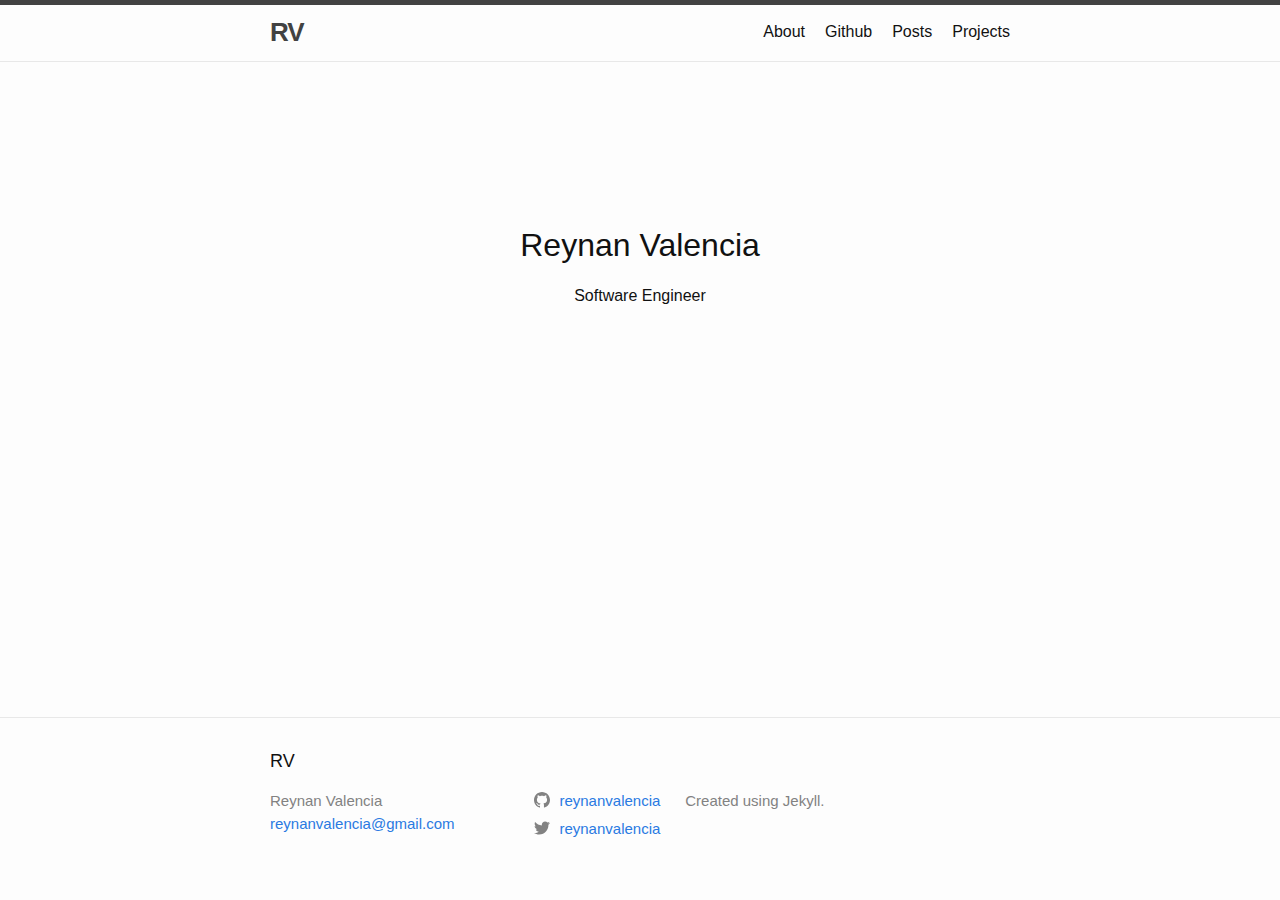
<file: index.html>
<!DOCTYPE html>
<html lang="en"><head>
  <meta charset="utf-8">
  <meta http-equiv="X-UA-Compatible" content="IE=edge">
  <meta name="viewport" content="width=device-width, initial-scale=1"><!-- Begin Jekyll SEO tag v2.8.0 -->
<title>RV | Created using Jekyll.</title>
<meta name="generator" content="Jekyll v4.3.1" />
<meta property="og:title" content="RV" />
<meta name="author" content="Reynan Valencia" />
<meta property="og:locale" content="en_US" />
<meta name="description" content="Created using Jekyll." />
<meta property="og:description" content="Created using Jekyll." />
<link rel="canonical" href="http://localhost:4000/" />
<meta property="og:url" content="http://localhost:4000/" />
<meta property="og:site_name" content="RV" />
<meta property="og:type" content="website" />
<meta name="twitter:card" content="summary" />
<meta property="twitter:title" content="RV" />
<script type="application/ld+json">
{"@context":"https://schema.org","@type":"WebSite","author":{"@type":"Person","name":"Reynan Valencia"},"description":"Created using Jekyll.","headline":"RV","name":"RV","url":"http://localhost:4000/"}</script>
<!-- End Jekyll SEO tag -->
<link rel="stylesheet" href="/assets/main.css"><link type="application/atom+xml" rel="alternate" href="http://localhost:4000/feed.xml" title="RV" /></head>
<body><header class="site-header" role="banner">

  <div class="wrapper"><a class="site-title" rel="author" href="/">RV</a><nav class="site-nav">
        <input type="checkbox" id="nav-trigger" class="nav-trigger" />
        <label for="nav-trigger">
          <span class="menu-icon">
            <svg viewBox="0 0 18 15" width="18px" height="15px">
              <path d="M18,1.484c0,0.82-0.665,1.484-1.484,1.484H1.484C0.665,2.969,0,2.304,0,1.484l0,0C0,0.665,0.665,0,1.484,0 h15.032C17.335,0,18,0.665,18,1.484L18,1.484z M18,7.516C18,8.335,17.335,9,16.516,9H1.484C0.665,9,0,8.335,0,7.516l0,0 c0-0.82,0.665-1.484,1.484-1.484h15.032C17.335,6.031,18,6.696,18,7.516L18,7.516z M18,13.516C18,14.335,17.335,15,16.516,15H1.484 C0.665,15,0,14.335,0,13.516l0,0c0-0.82,0.665-1.483,1.484-1.483h15.032C17.335,12.031,18,12.695,18,13.516L18,13.516z"/>
            </svg>
          </span>
        </label>

        <div class="trigger"><a class="page-link" href="/about/">About</a><a class="page-link" href="/github/">Github</a><a class="page-link" href="/posts/">Posts</a><a class="page-link" href="/projects/">Projects</a></div>
      </nav></div>
</header>
<main class="page-content" aria-label="Content">
      <div class="wrapper">
        <div class="home">


  <div class="hero-text-section">
    <h1>Reynan Valencia</h1>
    <p>Software Engineer</p>
  </div>

</div>

      </div>
    </main><footer class="site-footer h-card">
  <data class="u-url" href="/"></data>

  <div class="wrapper">

    <h2 class="footer-heading">RV</h2>

    <div class="footer-col-wrapper">
      <div class="footer-col footer-col-1">
        <ul class="contact-list">
          <li class="p-name">Reynan Valencia</li><li><a class="u-email" href="mailto:reynanvalencia@gmail.com">reynanvalencia@gmail.com</a></li></ul>
      </div>

      <div class="footer-col footer-col-2"><ul class="social-media-list"><li><a href="https://github.com/reynanvalencia"><svg class="svg-icon"><use xlink:href="/assets/minima-social-icons.svg#github"></use></svg> <span class="username">reynanvalencia</span></a></li><li><a href="https://www.twitter.com/reynanvalencia"><svg class="svg-icon"><use xlink:href="/assets/minima-social-icons.svg#twitter"></use></svg> <span class="username">reynanvalencia</span></a></li></ul>
</div>

      <div class="footer-col footer-col-3">
        <p>Created using Jekyll.</p>
      </div>
    </div>

  </div>

</footer>
</body>

</html>
</file>
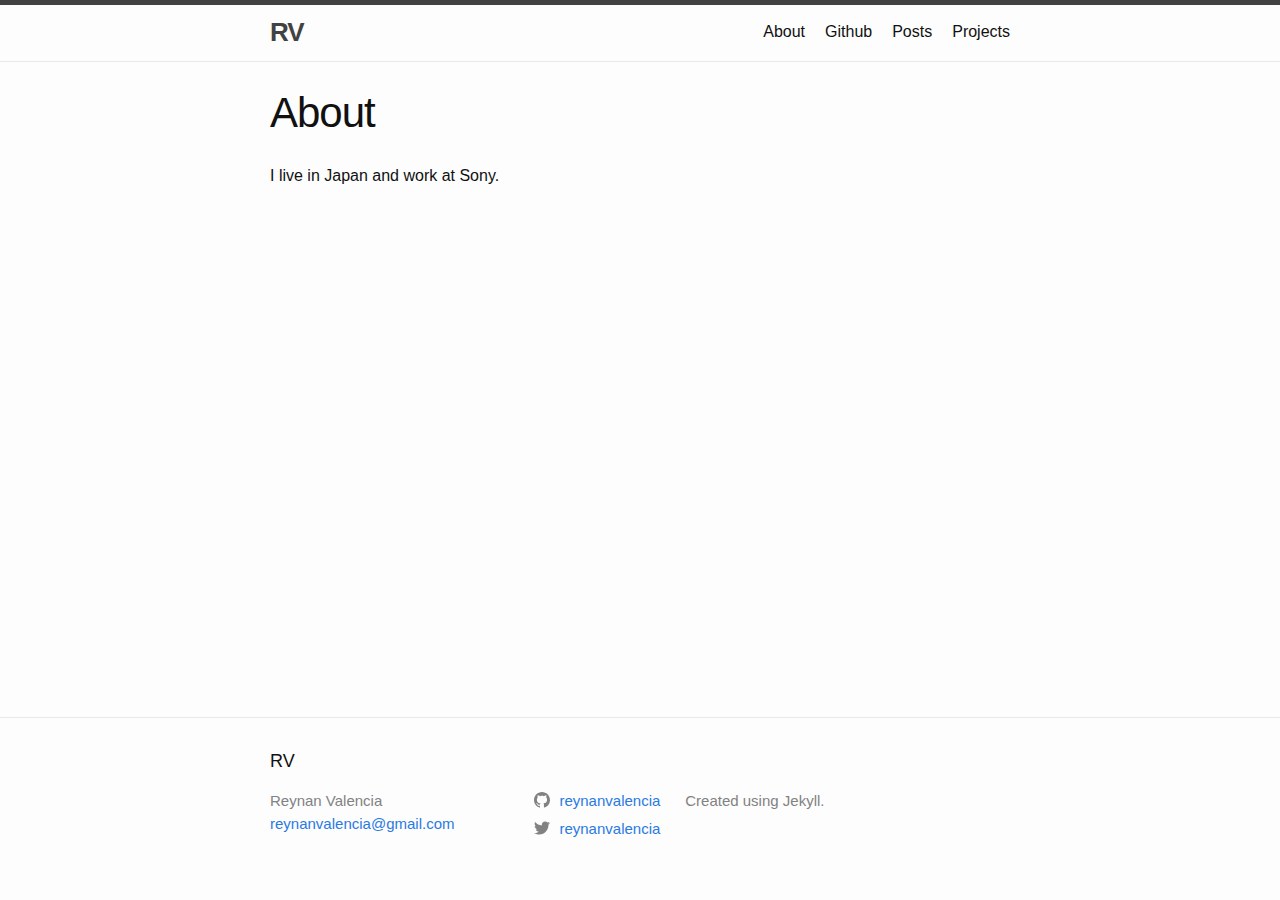
<file: about/index.html>
<!DOCTYPE html>
<html lang="en"><head>
  <meta charset="utf-8">
  <meta http-equiv="X-UA-Compatible" content="IE=edge">
  <meta name="viewport" content="width=device-width, initial-scale=1"><!-- Begin Jekyll SEO tag v2.8.0 -->
<title>About | RV</title>
<meta name="generator" content="Jekyll v4.3.1" />
<meta property="og:title" content="About" />
<meta name="author" content="Reynan Valencia" />
<meta property="og:locale" content="en_US" />
<meta name="description" content="Created using Jekyll." />
<meta property="og:description" content="Created using Jekyll." />
<link rel="canonical" href="http://localhost:4000/about/" />
<meta property="og:url" content="http://localhost:4000/about/" />
<meta property="og:site_name" content="RV" />
<meta property="og:type" content="website" />
<meta name="twitter:card" content="summary" />
<meta property="twitter:title" content="About" />
<script type="application/ld+json">
{"@context":"https://schema.org","@type":"WebSite","author":{"@type":"Person","name":"Reynan Valencia"},"description":"Created using Jekyll.","headline":"About","name":"RV","url":"http://localhost:4000/about/"}</script>
<!-- End Jekyll SEO tag -->
<link rel="stylesheet" href="/assets/main.css"><link type="application/atom+xml" rel="alternate" href="http://localhost:4000/feed.xml" title="RV" /></head>
<body><header class="site-header" role="banner">

  <div class="wrapper"><a class="site-title" rel="author" href="/">RV</a><nav class="site-nav">
        <input type="checkbox" id="nav-trigger" class="nav-trigger" />
        <label for="nav-trigger">
          <span class="menu-icon">
            <svg viewBox="0 0 18 15" width="18px" height="15px">
              <path d="M18,1.484c0,0.82-0.665,1.484-1.484,1.484H1.484C0.665,2.969,0,2.304,0,1.484l0,0C0,0.665,0.665,0,1.484,0 h15.032C17.335,0,18,0.665,18,1.484L18,1.484z M18,7.516C18,8.335,17.335,9,16.516,9H1.484C0.665,9,0,8.335,0,7.516l0,0 c0-0.82,0.665-1.484,1.484-1.484h15.032C17.335,6.031,18,6.696,18,7.516L18,7.516z M18,13.516C18,14.335,17.335,15,16.516,15H1.484 C0.665,15,0,14.335,0,13.516l0,0c0-0.82,0.665-1.483,1.484-1.483h15.032C17.335,12.031,18,12.695,18,13.516L18,13.516z"/>
            </svg>
          </span>
        </label>

        <div class="trigger"><a class="page-link" href="/about/">About</a><a class="page-link" href="/github/">Github</a><a class="page-link" href="/posts/">Posts</a><a class="page-link" href="/projects/">Projects</a></div>
      </nav></div>
</header>
<main class="page-content" aria-label="Content">
      <div class="wrapper">
        <article class="post">

  <header class="post-header">
    <h1 class="post-title">About</h1>
  </header>

  <div class="post-content">
    <p>I live in Japan and work at Sony.</p>


  </div>

</article>

      </div>
    </main><footer class="site-footer h-card">
  <data class="u-url" href="/"></data>

  <div class="wrapper">

    <h2 class="footer-heading">RV</h2>

    <div class="footer-col-wrapper">
      <div class="footer-col footer-col-1">
        <ul class="contact-list">
          <li class="p-name">Reynan Valencia</li><li><a class="u-email" href="mailto:reynanvalencia@gmail.com">reynanvalencia@gmail.com</a></li></ul>
      </div>

      <div class="footer-col footer-col-2"><ul class="social-media-list"><li><a href="https://github.com/reynanvalencia"><svg class="svg-icon"><use xlink:href="/assets/minima-social-icons.svg#github"></use></svg> <span class="username">reynanvalencia</span></a></li><li><a href="https://www.twitter.com/reynanvalencia"><svg class="svg-icon"><use xlink:href="/assets/minima-social-icons.svg#twitter"></use></svg> <span class="username">reynanvalencia</span></a></li></ul>
</div>

      <div class="footer-col footer-col-3">
        <p>Created using Jekyll.</p>
      </div>
    </div>

  </div>

</footer>
</body>

</html>
</file>
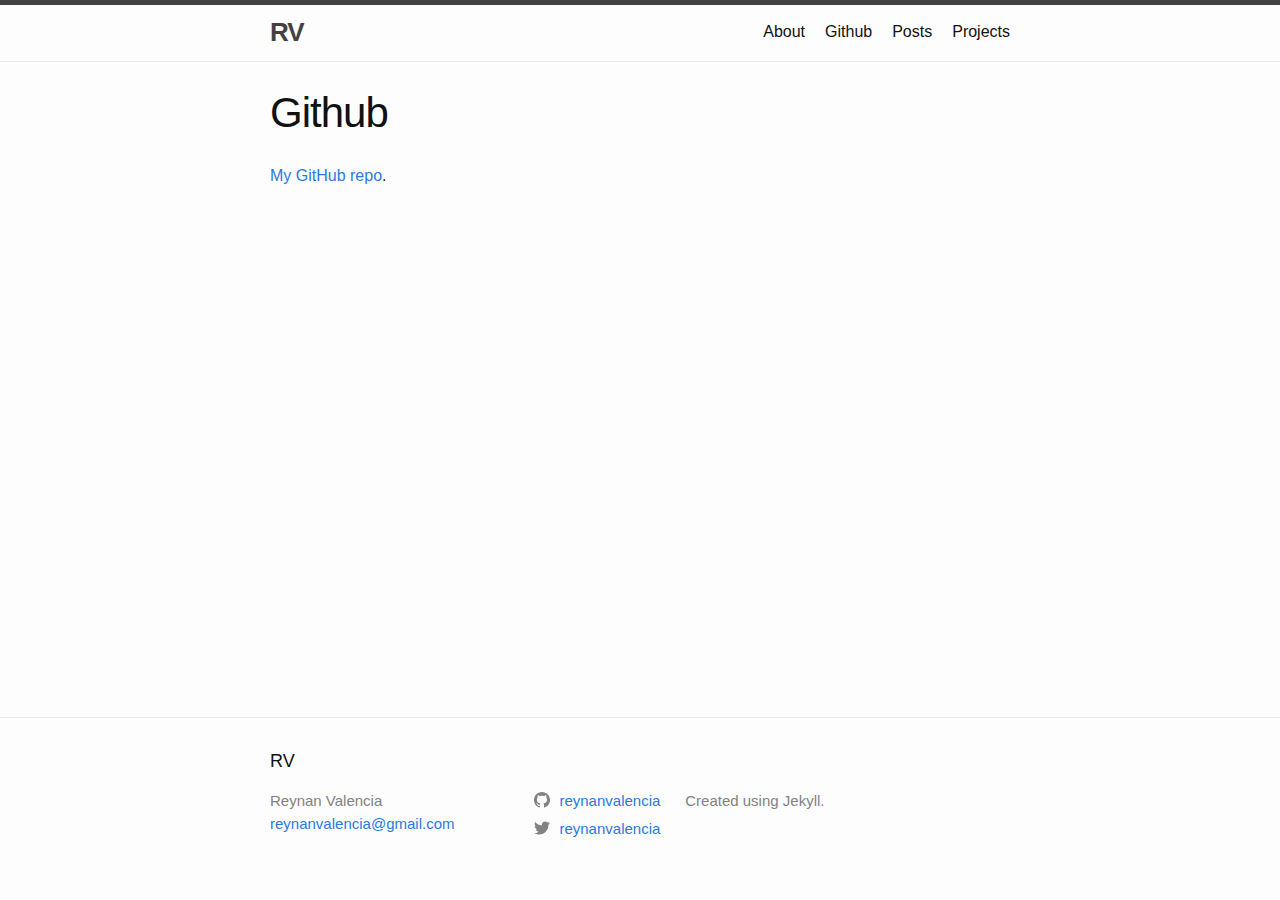
<file: github/index.html>
<!DOCTYPE html>
<html lang="en"><head>
  <meta charset="utf-8">
  <meta http-equiv="X-UA-Compatible" content="IE=edge">
  <meta name="viewport" content="width=device-width, initial-scale=1"><!-- Begin Jekyll SEO tag v2.8.0 -->
<title>Github | RV</title>
<meta name="generator" content="Jekyll v4.3.1" />
<meta property="og:title" content="Github" />
<meta name="author" content="Reynan Valencia" />
<meta property="og:locale" content="en_US" />
<meta name="description" content="Created using Jekyll." />
<meta property="og:description" content="Created using Jekyll." />
<link rel="canonical" href="http://localhost:4000/github/" />
<meta property="og:url" content="http://localhost:4000/github/" />
<meta property="og:site_name" content="RV" />
<meta property="og:type" content="website" />
<meta name="twitter:card" content="summary" />
<meta property="twitter:title" content="Github" />
<script type="application/ld+json">
{"@context":"https://schema.org","@type":"WebPage","author":{"@type":"Person","name":"Reynan Valencia"},"description":"Created using Jekyll.","headline":"Github","url":"http://localhost:4000/github/"}</script>
<!-- End Jekyll SEO tag -->
<link rel="stylesheet" href="/assets/main.css"><link type="application/atom+xml" rel="alternate" href="http://localhost:4000/feed.xml" title="RV" /></head>
<body><header class="site-header" role="banner">

  <div class="wrapper"><a class="site-title" rel="author" href="/">RV</a><nav class="site-nav">
        <input type="checkbox" id="nav-trigger" class="nav-trigger" />
        <label for="nav-trigger">
          <span class="menu-icon">
            <svg viewBox="0 0 18 15" width="18px" height="15px">
              <path d="M18,1.484c0,0.82-0.665,1.484-1.484,1.484H1.484C0.665,2.969,0,2.304,0,1.484l0,0C0,0.665,0.665,0,1.484,0 h15.032C17.335,0,18,0.665,18,1.484L18,1.484z M18,7.516C18,8.335,17.335,9,16.516,9H1.484C0.665,9,0,8.335,0,7.516l0,0 c0-0.82,0.665-1.484,1.484-1.484h15.032C17.335,6.031,18,6.696,18,7.516L18,7.516z M18,13.516C18,14.335,17.335,15,16.516,15H1.484 C0.665,15,0,14.335,0,13.516l0,0c0-0.82,0.665-1.483,1.484-1.483h15.032C17.335,12.031,18,12.695,18,13.516L18,13.516z"/>
            </svg>
          </span>
        </label>

        <div class="trigger"><a class="page-link" href="/about/">About</a><a class="page-link" href="/github/">Github</a><a class="page-link" href="/posts/">Posts</a><a class="page-link" href="/projects/">Projects</a></div>
      </nav></div>
</header>
<main class="page-content" aria-label="Content">
      <div class="wrapper">
        <article class="post">

  <header class="post-header">
    <h1 class="post-title">Github</h1>
  </header>

  <div class="post-content">
    <p><a href="https://github.com/reynanvalencia">My GitHub repo</a>.</p>


  </div>

</article>

      </div>
    </main><footer class="site-footer h-card">
  <data class="u-url" href="/"></data>

  <div class="wrapper">

    <h2 class="footer-heading">RV</h2>

    <div class="footer-col-wrapper">
      <div class="footer-col footer-col-1">
        <ul class="contact-list">
          <li class="p-name">Reynan Valencia</li><li><a class="u-email" href="mailto:reynanvalencia@gmail.com">reynanvalencia@gmail.com</a></li></ul>
      </div>

      <div class="footer-col footer-col-2"><ul class="social-media-list"><li><a href="https://github.com/reynanvalencia"><svg class="svg-icon"><use xlink:href="/assets/minima-social-icons.svg#github"></use></svg> <span class="username">reynanvalencia</span></a></li><li><a href="https://www.twitter.com/reynanvalencia"><svg class="svg-icon"><use xlink:href="/assets/minima-social-icons.svg#twitter"></use></svg> <span class="username">reynanvalencia</span></a></li></ul>
</div>

      <div class="footer-col footer-col-3">
        <p>Created using Jekyll.</p>
      </div>
    </div>

  </div>

</footer>
</body>

</html>
</file>
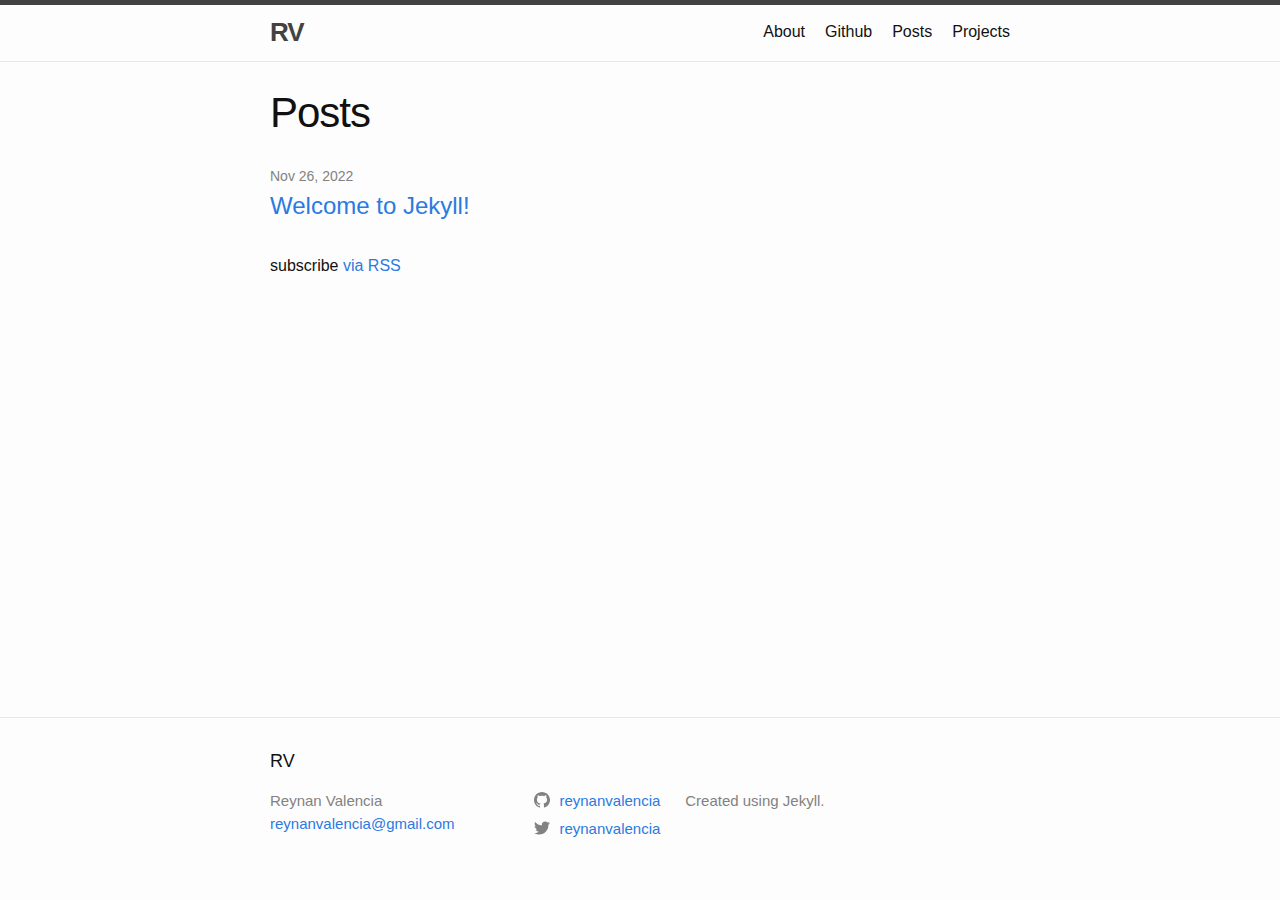
<file: posts/index.html>
<!DOCTYPE html>
<html lang="en"><head>
  <meta charset="utf-8">
  <meta http-equiv="X-UA-Compatible" content="IE=edge">
  <meta name="viewport" content="width=device-width, initial-scale=1"><!-- Begin Jekyll SEO tag v2.8.0 -->
<title>Posts | RV</title>
<meta name="generator" content="Jekyll v4.3.1" />
<meta property="og:title" content="Posts" />
<meta name="author" content="Reynan Valencia" />
<meta property="og:locale" content="en_US" />
<meta name="description" content="Created using Jekyll." />
<meta property="og:description" content="Created using Jekyll." />
<link rel="canonical" href="http://localhost:4000/posts/" />
<meta property="og:url" content="http://localhost:4000/posts/" />
<meta property="og:site_name" content="RV" />
<meta property="og:type" content="website" />
<meta name="twitter:card" content="summary" />
<meta property="twitter:title" content="Posts" />
<script type="application/ld+json">
{"@context":"https://schema.org","@type":"WebPage","author":{"@type":"Person","name":"Reynan Valencia"},"description":"Created using Jekyll.","headline":"Posts","url":"http://localhost:4000/posts/"}</script>
<!-- End Jekyll SEO tag -->
<link rel="stylesheet" href="/assets/main.css"><link type="application/atom+xml" rel="alternate" href="http://localhost:4000/feed.xml" title="RV" /></head>
<body><header class="site-header" role="banner">

  <div class="wrapper"><a class="site-title" rel="author" href="/">RV</a><nav class="site-nav">
        <input type="checkbox" id="nav-trigger" class="nav-trigger" />
        <label for="nav-trigger">
          <span class="menu-icon">
            <svg viewBox="0 0 18 15" width="18px" height="15px">
              <path d="M18,1.484c0,0.82-0.665,1.484-1.484,1.484H1.484C0.665,2.969,0,2.304,0,1.484l0,0C0,0.665,0.665,0,1.484,0 h15.032C17.335,0,18,0.665,18,1.484L18,1.484z M18,7.516C18,8.335,17.335,9,16.516,9H1.484C0.665,9,0,8.335,0,7.516l0,0 c0-0.82,0.665-1.484,1.484-1.484h15.032C17.335,6.031,18,6.696,18,7.516L18,7.516z M18,13.516C18,14.335,17.335,15,16.516,15H1.484 C0.665,15,0,14.335,0,13.516l0,0c0-0.82,0.665-1.483,1.484-1.483h15.032C17.335,12.031,18,12.695,18,13.516L18,13.516z"/>
            </svg>
          </span>
        </label>

        <div class="trigger"><a class="page-link" href="/about/">About</a><a class="page-link" href="/github/">Github</a><a class="page-link" href="/posts/">Posts</a><a class="page-link" href="/projects/">Projects</a></div>
      </nav></div>
</header>
<main class="page-content" aria-label="Content">
      <div class="wrapper">
        <div><header class="post-header">
      <h1 class="post-title">Posts</h1>
    </header>
    <ul class="post-list"><li><span class="post-meta">Nov 26, 2022</span>
        <h3>
          <a class="post-link" href="/jekyll/update/2022/11/26/welcome-to-jekyll.html">
            Welcome to Jekyll!
          </a>
        </h3></li></ul>

    <p class="rss-subscribe">subscribe <a href="/feed.xml">via RSS</a></p></div>

      </div>
    </main><footer class="site-footer h-card">
  <data class="u-url" href="/"></data>

  <div class="wrapper">

    <h2 class="footer-heading">RV</h2>

    <div class="footer-col-wrapper">
      <div class="footer-col footer-col-1">
        <ul class="contact-list">
          <li class="p-name">Reynan Valencia</li><li><a class="u-email" href="mailto:reynanvalencia@gmail.com">reynanvalencia@gmail.com</a></li></ul>
      </div>

      <div class="footer-col footer-col-2"><ul class="social-media-list"><li><a href="https://github.com/reynanvalencia"><svg class="svg-icon"><use xlink:href="/assets/minima-social-icons.svg#github"></use></svg> <span class="username">reynanvalencia</span></a></li><li><a href="https://www.twitter.com/reynanvalencia"><svg class="svg-icon"><use xlink:href="/assets/minima-social-icons.svg#twitter"></use></svg> <span class="username">reynanvalencia</span></a></li></ul>
</div>

      <div class="footer-col footer-col-3">
        <p>Created using Jekyll.</p>
      </div>
    </div>

  </div>

</footer>
</body>

</html>
</file>
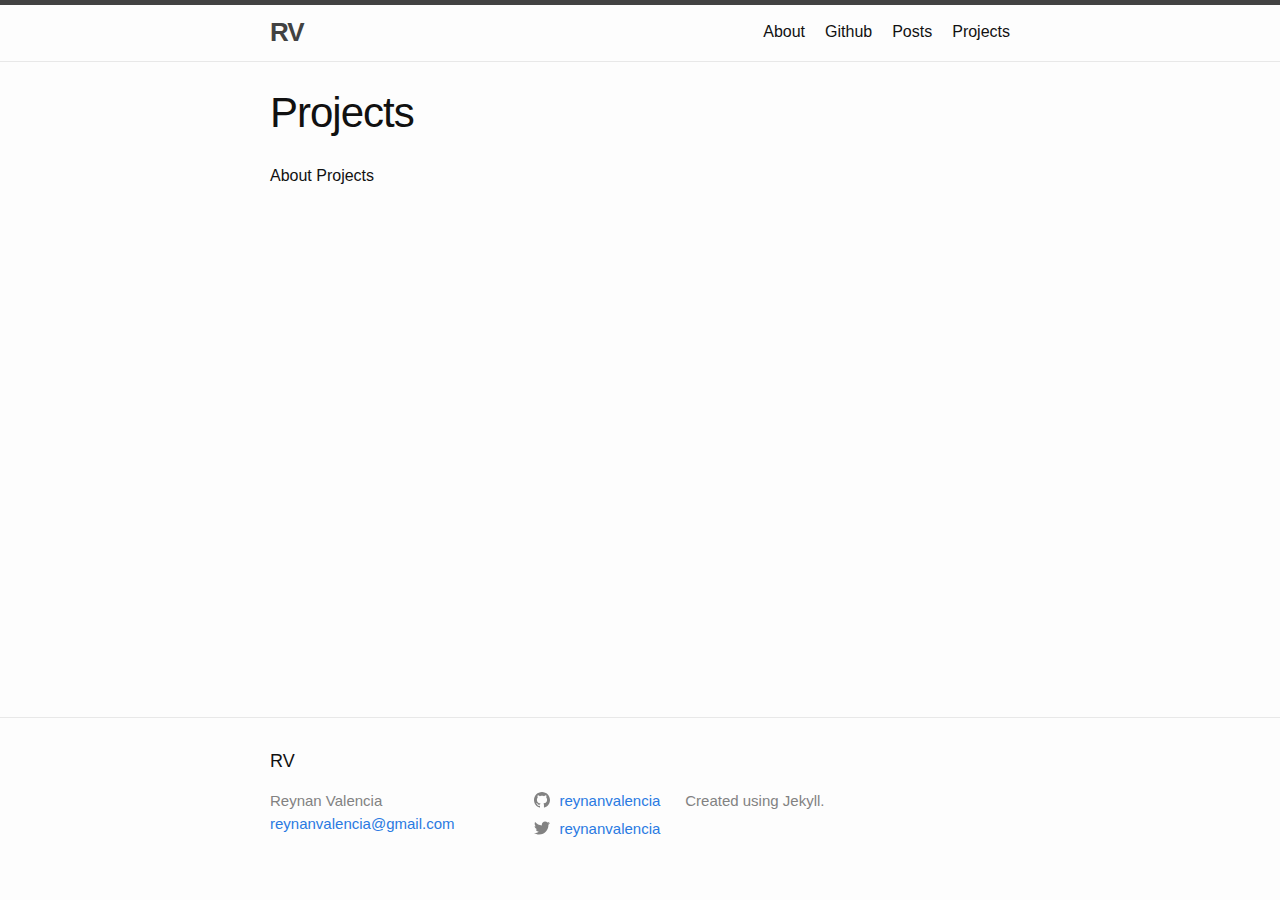
<file: projects/index.html>
<!DOCTYPE html>
<html lang="en"><head>
  <meta charset="utf-8">
  <meta http-equiv="X-UA-Compatible" content="IE=edge">
  <meta name="viewport" content="width=device-width, initial-scale=1"><!-- Begin Jekyll SEO tag v2.8.0 -->
<title>Projects | RV</title>
<meta name="generator" content="Jekyll v4.3.1" />
<meta property="og:title" content="Projects" />
<meta name="author" content="Reynan Valencia" />
<meta property="og:locale" content="en_US" />
<meta name="description" content="Created using Jekyll." />
<meta property="og:description" content="Created using Jekyll." />
<link rel="canonical" href="http://localhost:4000/projects/" />
<meta property="og:url" content="http://localhost:4000/projects/" />
<meta property="og:site_name" content="RV" />
<meta property="og:type" content="website" />
<meta name="twitter:card" content="summary" />
<meta property="twitter:title" content="Projects" />
<script type="application/ld+json">
{"@context":"https://schema.org","@type":"WebPage","author":{"@type":"Person","name":"Reynan Valencia"},"description":"Created using Jekyll.","headline":"Projects","url":"http://localhost:4000/projects/"}</script>
<!-- End Jekyll SEO tag -->
<link rel="stylesheet" href="/assets/main.css"><link type="application/atom+xml" rel="alternate" href="http://localhost:4000/feed.xml" title="RV" /></head>
<body><header class="site-header" role="banner">

  <div class="wrapper"><a class="site-title" rel="author" href="/">RV</a><nav class="site-nav">
        <input type="checkbox" id="nav-trigger" class="nav-trigger" />
        <label for="nav-trigger">
          <span class="menu-icon">
            <svg viewBox="0 0 18 15" width="18px" height="15px">
              <path d="M18,1.484c0,0.82-0.665,1.484-1.484,1.484H1.484C0.665,2.969,0,2.304,0,1.484l0,0C0,0.665,0.665,0,1.484,0 h15.032C17.335,0,18,0.665,18,1.484L18,1.484z M18,7.516C18,8.335,17.335,9,16.516,9H1.484C0.665,9,0,8.335,0,7.516l0,0 c0-0.82,0.665-1.484,1.484-1.484h15.032C17.335,6.031,18,6.696,18,7.516L18,7.516z M18,13.516C18,14.335,17.335,15,16.516,15H1.484 C0.665,15,0,14.335,0,13.516l0,0c0-0.82,0.665-1.483,1.484-1.483h15.032C17.335,12.031,18,12.695,18,13.516L18,13.516z"/>
            </svg>
          </span>
        </label>

        <div class="trigger"><a class="page-link" href="/about/">About</a><a class="page-link" href="/github/">Github</a><a class="page-link" href="/posts/">Posts</a><a class="page-link" href="/projects/">Projects</a></div>
      </nav></div>
</header>
<main class="page-content" aria-label="Content">
      <div class="wrapper">
        <article class="post">

  <header class="post-header">
    <h1 class="post-title">Projects</h1>
  </header>

  <div class="post-content">
    <p>About Projects</p>

  </div>

</article>

      </div>
    </main><footer class="site-footer h-card">
  <data class="u-url" href="/"></data>

  <div class="wrapper">

    <h2 class="footer-heading">RV</h2>

    <div class="footer-col-wrapper">
      <div class="footer-col footer-col-1">
        <ul class="contact-list">
          <li class="p-name">Reynan Valencia</li><li><a class="u-email" href="mailto:reynanvalencia@gmail.com">reynanvalencia@gmail.com</a></li></ul>
      </div>

      <div class="footer-col footer-col-2"><ul class="social-media-list"><li><a href="https://github.com/reynanvalencia"><svg class="svg-icon"><use xlink:href="/assets/minima-social-icons.svg#github"></use></svg> <span class="username">reynanvalencia</span></a></li><li><a href="https://www.twitter.com/reynanvalencia"><svg class="svg-icon"><use xlink:href="/assets/minima-social-icons.svg#twitter"></use></svg> <span class="username">reynanvalencia</span></a></li></ul>
</div>

      <div class="footer-col footer-col-3">
        <p>Created using Jekyll.</p>
      </div>
    </div>

  </div>

</footer>
</body>

</html>
</file>
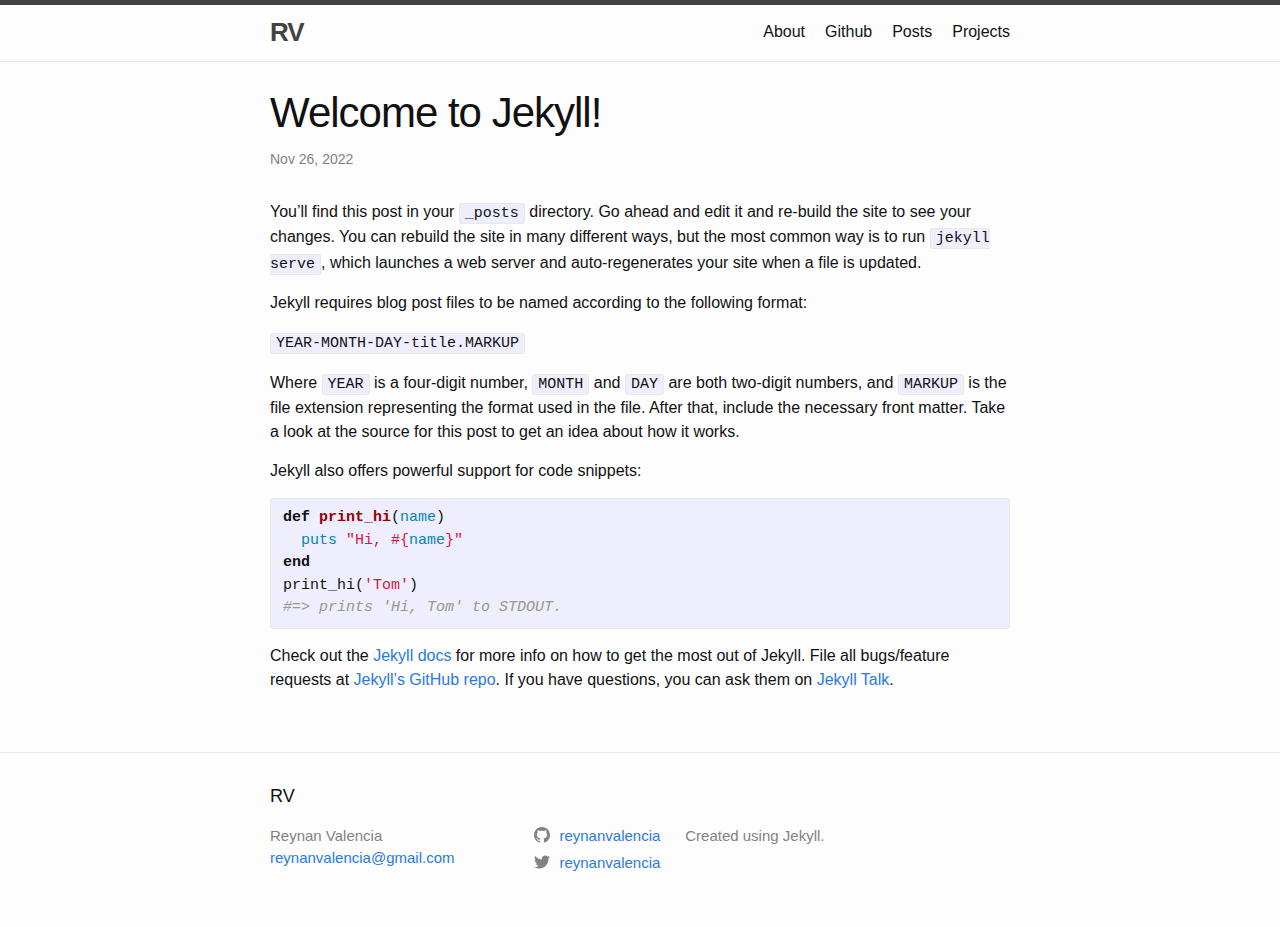
<file: jekyll/update/2022/11/26/welcome-to-jekyll.html>
<!DOCTYPE html>
<html lang="en"><head>
  <meta charset="utf-8">
  <meta http-equiv="X-UA-Compatible" content="IE=edge">
  <meta name="viewport" content="width=device-width, initial-scale=1"><!-- Begin Jekyll SEO tag v2.8.0 -->
<title>Welcome to Jekyll! | RV</title>
<meta name="generator" content="Jekyll v4.3.1" />
<meta property="og:title" content="Welcome to Jekyll!" />
<meta name="author" content="Reynan Valencia" />
<meta property="og:locale" content="en_US" />
<meta name="description" content="You’ll find this post in your _posts directory. Go ahead and edit it and re-build the site to see your changes. You can rebuild the site in many different ways, but the most common way is to run jekyll serve, which launches a web server and auto-regenerates your site when a file is updated." />
<meta property="og:description" content="You’ll find this post in your _posts directory. Go ahead and edit it and re-build the site to see your changes. You can rebuild the site in many different ways, but the most common way is to run jekyll serve, which launches a web server and auto-regenerates your site when a file is updated." />
<link rel="canonical" href="http://localhost:4000/jekyll/update/2022/11/26/welcome-to-jekyll.html" />
<meta property="og:url" content="http://localhost:4000/jekyll/update/2022/11/26/welcome-to-jekyll.html" />
<meta property="og:site_name" content="RV" />
<meta property="og:type" content="article" />
<meta property="article:published_time" content="2022-11-26T19:13:28+09:00" />
<meta name="twitter:card" content="summary" />
<meta property="twitter:title" content="Welcome to Jekyll!" />
<script type="application/ld+json">
{"@context":"https://schema.org","@type":"BlogPosting","author":{"@type":"Person","name":"Reynan Valencia"},"dateModified":"2022-11-26T19:13:28+09:00","datePublished":"2022-11-26T19:13:28+09:00","description":"You’ll find this post in your _posts directory. Go ahead and edit it and re-build the site to see your changes. You can rebuild the site in many different ways, but the most common way is to run jekyll serve, which launches a web server and auto-regenerates your site when a file is updated.","headline":"Welcome to Jekyll!","mainEntityOfPage":{"@type":"WebPage","@id":"http://localhost:4000/jekyll/update/2022/11/26/welcome-to-jekyll.html"},"url":"http://localhost:4000/jekyll/update/2022/11/26/welcome-to-jekyll.html"}</script>
<!-- End Jekyll SEO tag -->
<link rel="stylesheet" href="/assets/main.css"><link type="application/atom+xml" rel="alternate" href="http://localhost:4000/feed.xml" title="RV" /></head>
<body><header class="site-header" role="banner">

  <div class="wrapper"><a class="site-title" rel="author" href="/">RV</a><nav class="site-nav">
        <input type="checkbox" id="nav-trigger" class="nav-trigger" />
        <label for="nav-trigger">
          <span class="menu-icon">
            <svg viewBox="0 0 18 15" width="18px" height="15px">
              <path d="M18,1.484c0,0.82-0.665,1.484-1.484,1.484H1.484C0.665,2.969,0,2.304,0,1.484l0,0C0,0.665,0.665,0,1.484,0 h15.032C17.335,0,18,0.665,18,1.484L18,1.484z M18,7.516C18,8.335,17.335,9,16.516,9H1.484C0.665,9,0,8.335,0,7.516l0,0 c0-0.82,0.665-1.484,1.484-1.484h15.032C17.335,6.031,18,6.696,18,7.516L18,7.516z M18,13.516C18,14.335,17.335,15,16.516,15H1.484 C0.665,15,0,14.335,0,13.516l0,0c0-0.82,0.665-1.483,1.484-1.483h15.032C17.335,12.031,18,12.695,18,13.516L18,13.516z"/>
            </svg>
          </span>
        </label>

        <div class="trigger"><a class="page-link" href="/about/">About</a><a class="page-link" href="/github/">Github</a><a class="page-link" href="/posts/">Posts</a><a class="page-link" href="/projects/">Projects</a></div>
      </nav></div>
</header>
<main class="page-content" aria-label="Content">
      <div class="wrapper">
        <article class="post h-entry" itemscope itemtype="http://schema.org/BlogPosting">

  <header class="post-header">
    <h1 class="post-title p-name" itemprop="name headline">Welcome to Jekyll!</h1>
    <p class="post-meta">
      <time class="dt-published" datetime="2022-11-26T19:13:28+09:00" itemprop="datePublished">Nov 26, 2022
      </time></p>
  </header>

  <div class="post-content e-content" itemprop="articleBody">
    <p>You’ll find this post in your <code class="language-plaintext highlighter-rouge">_posts</code> directory. Go ahead and edit it and re-build the site to see your changes. You can rebuild the site in many different ways, but the most common way is to run <code class="language-plaintext highlighter-rouge">jekyll serve</code>, which launches a web server and auto-regenerates your site when a file is updated.</p>

<p>Jekyll requires blog post files to be named according to the following format:</p>

<p><code class="language-plaintext highlighter-rouge">YEAR-MONTH-DAY-title.MARKUP</code></p>

<p>Where <code class="language-plaintext highlighter-rouge">YEAR</code> is a four-digit number, <code class="language-plaintext highlighter-rouge">MONTH</code> and <code class="language-plaintext highlighter-rouge">DAY</code> are both two-digit numbers, and <code class="language-plaintext highlighter-rouge">MARKUP</code> is the file extension representing the format used in the file. After that, include the necessary front matter. Take a look at the source for this post to get an idea about how it works.</p>

<p>Jekyll also offers powerful support for code snippets:</p>

<figure class="highlight"><pre><code class="language-ruby" data-lang="ruby"><span class="k">def</span> <span class="nf">print_hi</span><span class="p">(</span><span class="nb">name</span><span class="p">)</span>
  <span class="nb">puts</span> <span class="s2">"Hi, </span><span class="si">#{</span><span class="nb">name</span><span class="si">}</span><span class="s2">"</span>
<span class="k">end</span>
<span class="n">print_hi</span><span class="p">(</span><span class="s1">'Tom'</span><span class="p">)</span>
<span class="c1">#=&gt; prints 'Hi, Tom' to STDOUT.</span></code></pre></figure>

<p>Check out the <a href="https://jekyllrb.com/docs/home">Jekyll docs</a> for more info on how to get the most out of Jekyll. File all bugs/feature requests at <a href="https://github.com/jekyll/jekyll">Jekyll’s GitHub repo</a>. If you have questions, you can ask them on <a href="https://talk.jekyllrb.com/">Jekyll Talk</a>.</p>


  </div><a class="u-url" href="/jekyll/update/2022/11/26/welcome-to-jekyll.html" hidden></a>
</article>

      </div>
    </main><footer class="site-footer h-card">
  <data class="u-url" href="/"></data>

  <div class="wrapper">

    <h2 class="footer-heading">RV</h2>

    <div class="footer-col-wrapper">
      <div class="footer-col footer-col-1">
        <ul class="contact-list">
          <li class="p-name">Reynan Valencia</li><li><a class="u-email" href="mailto:reynanvalencia@gmail.com">reynanvalencia@gmail.com</a></li></ul>
      </div>

      <div class="footer-col footer-col-2"><ul class="social-media-list"><li><a href="https://github.com/reynanvalencia"><svg class="svg-icon"><use xlink:href="/assets/minima-social-icons.svg#github"></use></svg> <span class="username">reynanvalencia</span></a></li><li><a href="https://www.twitter.com/reynanvalencia"><svg class="svg-icon"><use xlink:href="/assets/minima-social-icons.svg#twitter"></use></svg> <span class="username">reynanvalencia</span></a></li></ul>
</div>

      <div class="footer-col footer-col-3">
        <p>Created using Jekyll.</p>
      </div>
    </div>

  </div>

</footer>
</body>

</html>
</file>
<file: assets/main.css>
/** Reset some basic elements */
body, h1, h2, h3, h4, h5, h6, p, blockquote, pre, hr, dl, dd, ol, ul, figure { margin: 0; padding: 0; }

/** Basic styling */
body { font: 400 16px/1.5 -apple-system, BlinkMacSystemFont, "Segoe UI", Roboto, Helvetica, Arial, sans-serif, "Apple Color Emoji", "Segoe UI Emoji", "Segoe UI Symbol"; color: #111; background-color: #fdfdfd; -webkit-text-size-adjust: 100%; -webkit-font-feature-settings: "kern" 1; -moz-font-feature-settings: "kern" 1; -o-font-feature-settings: "kern" 1; font-feature-settings: "kern" 1; font-kerning: normal; display: flex; min-height: 100vh; flex-direction: column; }

/** Set `margin-bottom` to maintain vertical rhythm */
h1, h2, h3, h4, h5, h6, p, blockquote, pre, ul, ol, dl, figure, .highlight { margin-bottom: 15px; }

/** `main` element */
main { display: block; /* Default value of `display` of `main` element is 'inline' in IE 11. */ }

/** Images */
img { max-width: 100%; vertical-align: middle; }

/** Figures */
figure > img { display: block; }

figcaption { font-size: 14px; }

/** Lists */
ul, ol { margin-left: 30px; }

li > ul, li > ol { margin-bottom: 0; }

/** Headings */
h1, h2, h3, h4, h5, h6 { font-weight: 400; }

/** Links */
a { color: #2a7ae2; text-decoration: none; }

a:visited { color: #1756a9; }

a:hover { color: #111; text-decoration: underline; }

.social-media-list a:hover { text-decoration: none; }

.social-media-list a:hover .username { text-decoration: underline; }

/** Blockquotes */
blockquote { color: #828282; border-left: 4px solid #e8e8e8; padding-left: 15px; font-size: 18px; letter-spacing: -1px; font-style: italic; }

blockquote > :last-child { margin-bottom: 0; }

/** Code formatting */
pre, code { font-size: 15px; border: 1px solid #e8e8e8; border-radius: 3px; background-color: #eef; }

code { padding: 1px 5px; }

pre { padding: 8px 12px; overflow-x: auto; }

pre > code { border: 0; padding-right: 0; padding-left: 0; }

/** Wrapper */
.wrapper { max-width: -webkit-calc(800px - (30px * 2)); max-width: calc(800px - (30px * 2)); margin-right: auto; margin-left: auto; padding-right: 30px; padding-left: 30px; }

@media screen and (max-width: 800px) { .wrapper { max-width: -webkit-calc(800px - (30px)); max-width: calc(800px - (30px)); padding-right: 15px; padding-left: 15px; } }

/** Clearfix */
.footer-col-wrapper:after, .wrapper:after { content: ""; display: table; clear: both; }

/** Icons */
.svg-icon { width: 16px; height: 16px; display: inline-block; fill: #828282; padding-right: 5px; vertical-align: text-top; }

.social-media-list li + li { padding-top: 5px; }

/** Tables */
table { margin-bottom: 30px; width: 100%; text-align: left; color: #3f3f3f; border-collapse: collapse; border: 1px solid #e8e8e8; }

table tr:nth-child(even) { background-color: #f7f7f7; }

table th, table td { padding: 10px 15px; }

table th { background-color: #f0f0f0; border: 1px solid #dedede; border-bottom-color: #c9c9c9; }

table td { border: 1px solid #e8e8e8; }

/** Site header */
.site-header { border-top: 5px solid #424242; border-bottom: 1px solid #e8e8e8; min-height: 55.95px; position: relative; }

.site-title { font-size: 26px; font-weight: bold; line-height: 54px; letter-spacing: -1px; margin-bottom: 0; float: left; }

.site-title, .site-title:visited { color: #424242; }

.site-nav { float: right; line-height: 54px; }

.site-nav .nav-trigger { display: none; }

.site-nav .menu-icon { display: none; }

.site-nav .page-link { color: #111; line-height: 1.5; }

.site-nav .page-link:not(:last-child) { margin-right: 20px; }

@media screen and (max-width: 600px) { .site-nav { position: absolute; top: 9px; right: 15px; background-color: #fdfdfd; border: 1px solid #e8e8e8; border-radius: 5px; text-align: right; } .site-nav label[for="nav-trigger"] { display: block; float: right; width: 36px; height: 36px; z-index: 2; cursor: pointer; } .site-nav .menu-icon { display: block; float: right; width: 36px; height: 26px; line-height: 0; padding-top: 10px; text-align: center; } .site-nav .menu-icon > svg { fill: #424242; } .site-nav input ~ .trigger { clear: both; display: none; } .site-nav input:checked ~ .trigger { display: block; padding-bottom: 5px; } .site-nav .page-link { display: block; padding: 5px 10px; margin-left: 20px; } .site-nav .page-link:not(:last-child) { margin-right: 0; } }

.hero-text-section { width: 100%; height: 40vh; text-align: center; display: flex; flex-direction: column; justify-content: center; align-items: center; }

/** Site footer */
.site-footer { border-top: 1px solid #e8e8e8; padding: 30px 0; }

.footer-heading { font-size: 18px; margin-bottom: 15px; }

.contact-list, .social-media-list { list-style: none; margin-left: 0; }

.footer-col-wrapper { font-size: 15px; color: #828282; margin-left: -15px; }

.footer-col { float: left; margin-bottom: 15px; padding-left: 15px; }

.footer-col-1 { width: -webkit-calc(35% - (30px / 2)); width: calc(35% - (30px / 2)); }

.footer-col-2 { width: -webkit-calc(20% - (30px / 2)); width: calc(20% - (30px / 2)); }

.footer-col-3 { width: -webkit-calc(45% - (30px / 2)); width: calc(45% - (30px / 2)); }

@media screen and (max-width: 800px) { .footer-col-1, .footer-col-2 { width: -webkit-calc(50% - (30px / 2)); width: calc(50% - (30px / 2)); } .footer-col-3 { width: -webkit-calc(100% - (30px / 2)); width: calc(100% - (30px / 2)); } }

@media screen and (max-width: 600px) { .footer-col { float: none; width: -webkit-calc(100% - (30px / 2)); width: calc(100% - (30px / 2)); } }

/** Page content */
.page-content { padding: 30px 0; flex: 1; }

.page-heading { font-size: 32px; }

.post-list-heading { font-size: 28px; }

.post-list { margin-left: 0; list-style: none; }

.post-list > li { margin-bottom: 30px; }

.post-meta { font-size: 14px; color: #828282; }

.post-link { display: block; font-size: 24px; }

/** Posts */
.post-header { margin-bottom: 30px; }

.post-title { font-size: 42px; letter-spacing: -1px; line-height: 1; }

@media screen and (max-width: 800px) { .post-title { font-size: 36px; } }

.post-content { margin-bottom: 30px; }

.post-content h2 { font-size: 32px; }

@media screen and (max-width: 800px) { .post-content h2 { font-size: 28px; } }

.post-content h3 { font-size: 26px; }

@media screen and (max-width: 800px) { .post-content h3 { font-size: 22px; } }

.post-content h4 { font-size: 20px; }

@media screen and (max-width: 800px) { .post-content h4 { font-size: 18px; } }

/** Syntax highlighting styles */
.highlight { background: #fff; }

.highlighter-rouge .highlight { background: #eef; }

.highlight .c { color: #998; font-style: italic; }

.highlight .err { color: #a61717; background-color: #e3d2d2; }

.highlight .k { font-weight: bold; }

.highlight .o { font-weight: bold; }

.highlight .cm { color: #998; font-style: italic; }

.highlight .cp { color: #999; font-weight: bold; }

.highlight .c1 { color: #998; font-style: italic; }

.highlight .cs { color: #999; font-weight: bold; font-style: italic; }

.highlight .gd { color: #000; background-color: #fdd; }

.highlight .gd .x { color: #000; background-color: #faa; }

.highlight .ge { font-style: italic; }

.highlight .gr { color: #a00; }

.highlight .gh { color: #999; }

.highlight .gi { color: #000; background-color: #dfd; }

.highlight .gi .x { color: #000; background-color: #afa; }

.highlight .go { color: #888; }

.highlight .gp { color: #555; }

.highlight .gs { font-weight: bold; }

.highlight .gu { color: #aaa; }

.highlight .gt { color: #a00; }

.highlight .kc { font-weight: bold; }

.highlight .kd { font-weight: bold; }

.highlight .kp { font-weight: bold; }

.highlight .kr { font-weight: bold; }

.highlight .kt { color: #458; font-weight: bold; }

.highlight .m { color: #099; }

.highlight .s { color: #d14; }

.highlight .na { color: #008080; }

.highlight .nb { color: #0086B3; }

.highlight .nc { color: #458; font-weight: bold; }

.highlight .no { color: #008080; }

.highlight .ni { color: #800080; }

.highlight .ne { color: #900; font-weight: bold; }

.highlight .nf { color: #900; font-weight: bold; }

.highlight .nn { color: #555; }

.highlight .nt { color: #000080; }

.highlight .nv { color: #008080; }

.highlight .ow { font-weight: bold; }

.highlight .w { color: #bbb; }

.highlight .mf { color: #099; }

.highlight .mh { color: #099; }

.highlight .mi { color: #099; }

.highlight .mo { color: #099; }

.highlight .sb { color: #d14; }

.highlight .sc { color: #d14; }

.highlight .sd { color: #d14; }

.highlight .s2 { color: #d14; }

.highlight .se { color: #d14; }

.highlight .sh { color: #d14; }

.highlight .si { color: #d14; }

.highlight .sx { color: #d14; }

.highlight .sr { color: #009926; }

.highlight .s1 { color: #d14; }

.highlight .ss { color: #990073; }

.highlight .bp { color: #999; }

.highlight .vc { color: #008080; }

.highlight .vg { color: #008080; }

.highlight .vi { color: #008080; }

.highlight .il { color: #099; }

/*# sourceMappingURL=main.css.map */
</file>
